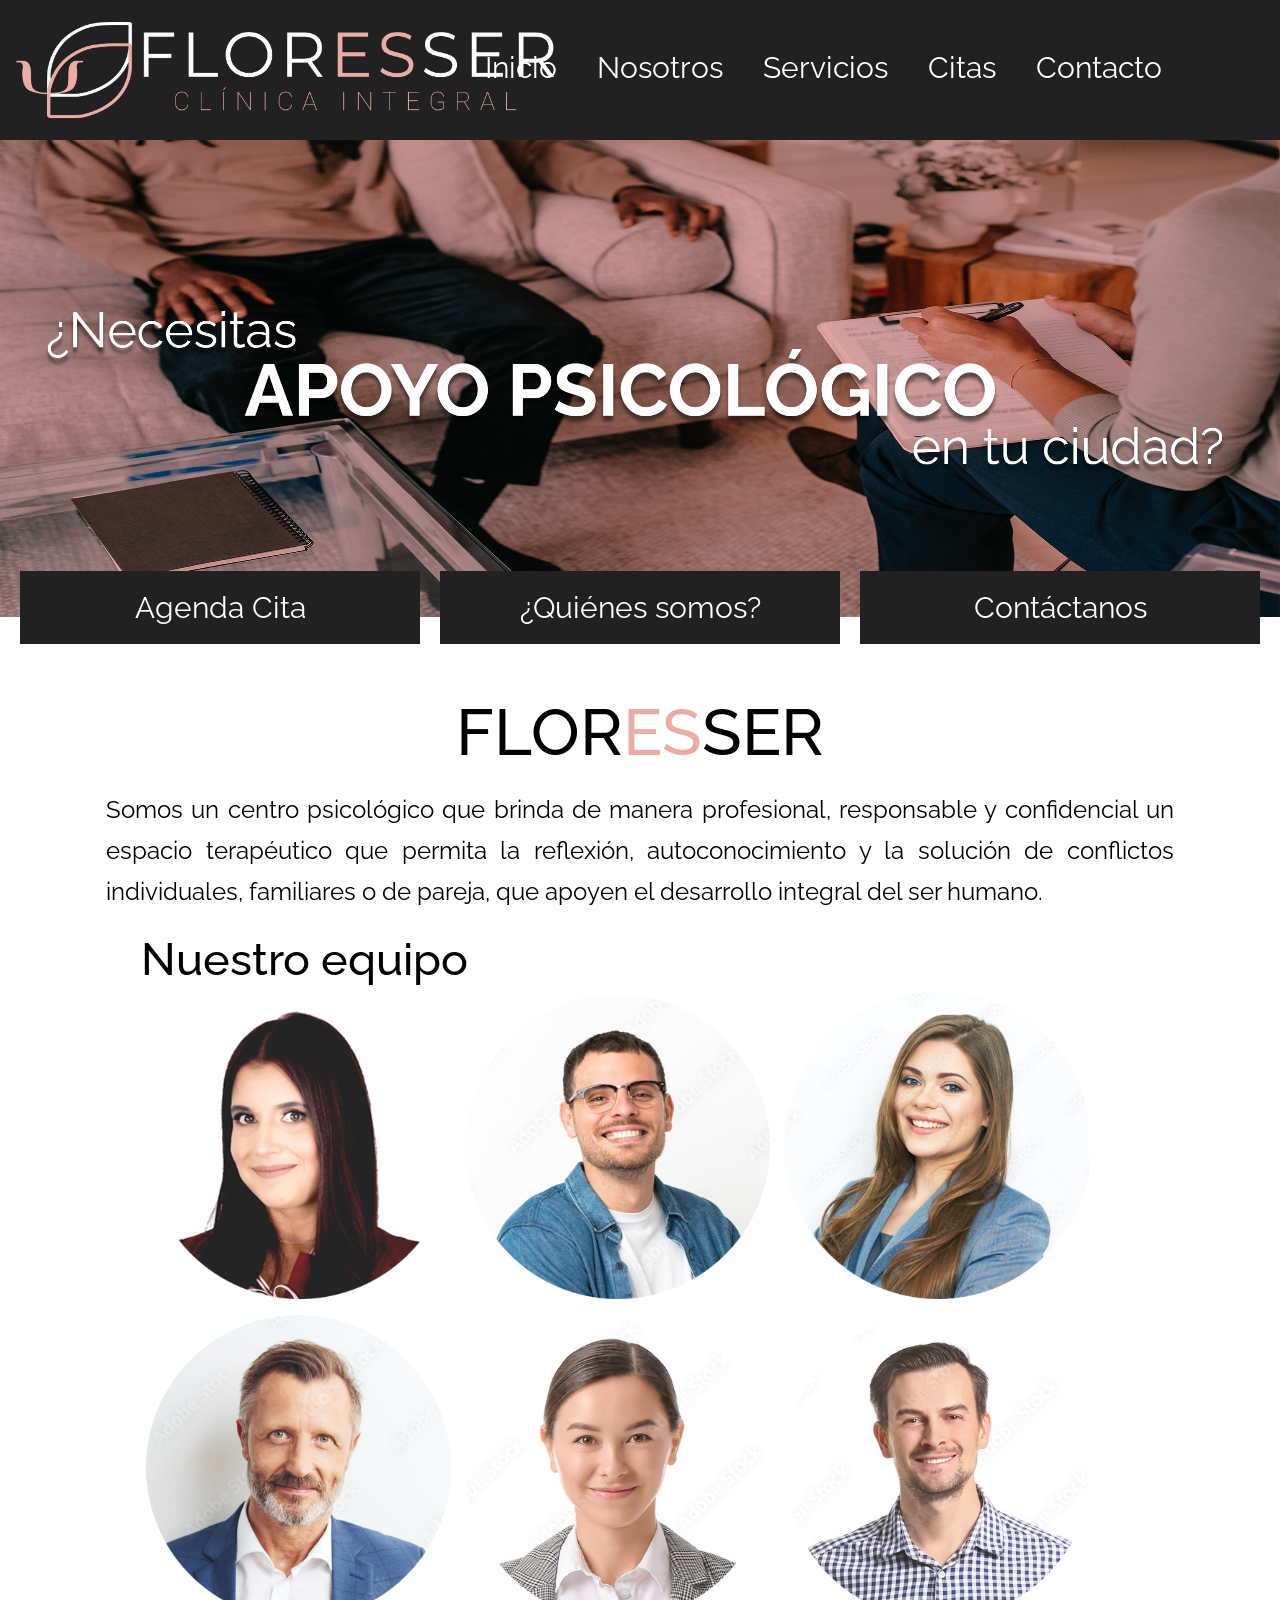
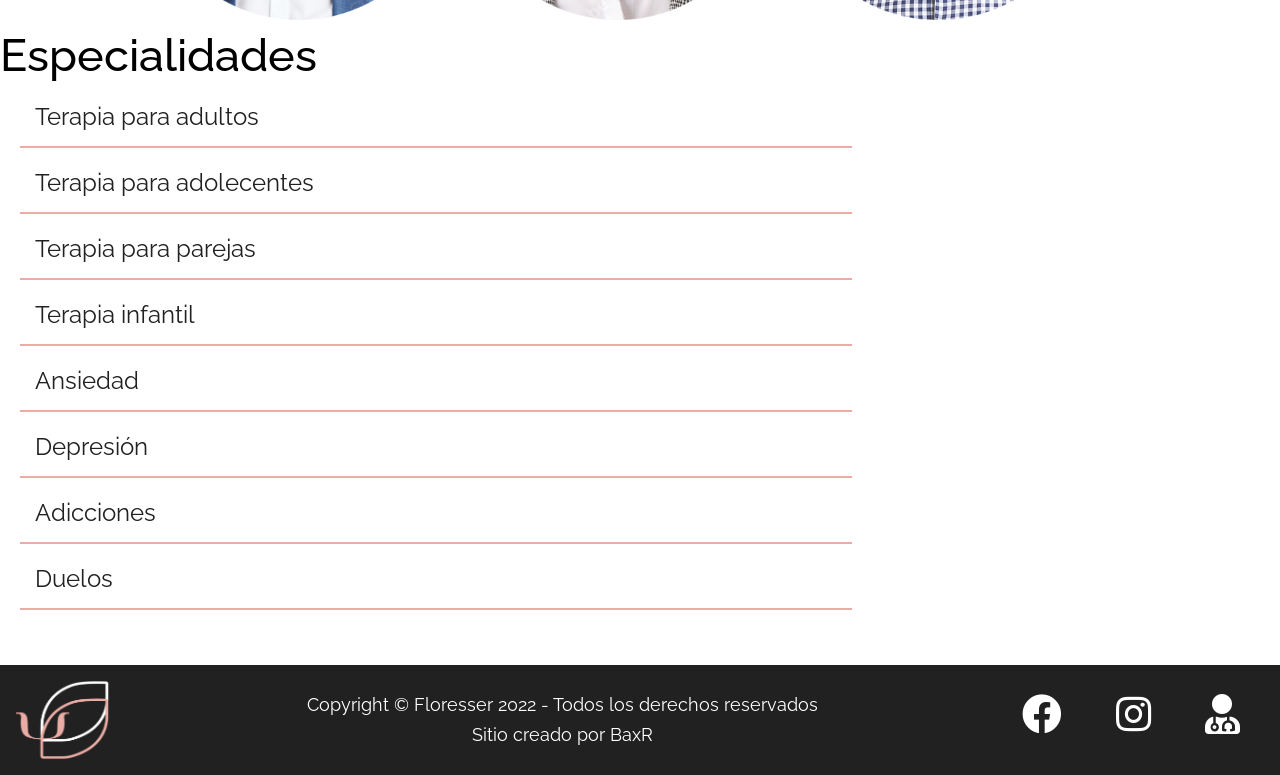
<file: index.html>
<!DOCTYPE html>
<html lang="en">
<head>
    <meta charset="UTF-8">
    <meta http-equiv="X-UA-Compatible" content="IE=edge">
    <meta name="viewport" content="width=device-width, initial-scale=1.0">
    <link rel="preconnect" href="https://fonts.googleapis.com">
    <link rel="preconnect" href="https://fonts.gstatic.com" crossorigin>
    <link href="https://fonts.googleapis.com/css2?family=Raleway:wght@100;300;400;500;600;700;800;900&display=swap" rel="stylesheet">
    <link href="https://cdnjs.cloudflare.com/ajax/libs/font-awesome/5.13.0/css/all.min.css" rel="stylesheet">
    <link rel="stylesheet" href="css/estilo.css"> 
    <title>🌷🌷 Floresser 🌷🌷 - Inicio</title>
</head>
<body>
    <div class="contenedor-index">

        <nav>
            <input type="checkbox" id="check">
            <label for="check" class="checkbtn">
                <i class="fas fa-bars"></i>
            </label>
            <a href="index.html" class="enlace">
                <img src="images/logos/logo.png" alt="Logo Floresser" class="logo">
            </a>
            <ul>
                <li><a href="index.html">Inicio</a></li>
                <li><a href="nosotros.html">Nosotros</a></li>
                <li><a href="servicios.html">Servicios</a></li>
                <li><a href="citas.html">Citas</a></li>
                <li><a href="contacto.html">Contacto</a></li>
            </ul>
        </nav>

        <header class="portada">
            <img src="./images/covers/index.png" alt="Bienvenido">
            <ul class="opciones">
                <li><a href="citas.html">Agenda Cita</a></li>
                <li><a href="nosotros.html">¿Quiénes somos?</a></li>
                <li><a href="contacto.html">Contáctanos</a></li>
            </ul>
            <h1>Flor<span>es</span>ser</h1>
            <p>Somos un centro psicológico que brinda de manera profesional, responsable y confidencial un espacio terapéutico que permita la reflexión, autoconocimiento y la solución de conflictos individuales, familiares o de pareja, que apoyen el desarrollo integral del ser humano.</p>
        </header>

        <main class="equipo-psic">

            <h2>Nuestro equipo</h2>
            <div class="equipo-1">
                <img src="./images/equipo/psic_001.png" alt="Psic. Lluvia Cañedo">
                <img src="./images/equipo/psic_002.png" alt="Psic. Leonardo Sanz">
                <img src="./images/equipo/psic_003.png" alt="Psic. Fernanda Ojeda">
                <img src="./images/equipo/psic_004.png" alt="Psic. Daniel Becerra">
                <img src="./images/equipo/psic_005.png" alt="Psic. Isabella Ochoa">
                <img src="./images/equipo/psic_006.png" alt="Psic. Antonio Check">
            </div>
        </main>

        <section class="especialidades">
            <h2>Especialidades</h2>
            <ul>
                <li><span>Terapia para adultos</span></li>
                <li><span>Terapia para adolecentes</span></li>
                <li><span>Terapia para parejas</span></li>
                <li><span>Terapia infantil</span></li>
                <li><span>Ansiedad</span></li>
                <li><span>Depresión</span></li>
                <li><span>Adicciones</span></li>
                <li><span>Duelos</span></li>
            </ul>
        </section>

        <footer class="foot">
            <a href="index.html" class="enlace-foot">
                <img src="./images/logos/logo_flor.png" alt="Logo Floresser" class="logo-foot">
            </a> 
            <h3 class="copyright">Copyright © Floresser 2022 - Todos los derechos reservados <br> Sitio creado por BaxR</h3>
            <ul class="redes-sociales">
                <li><a href="https://www.facebook.com/Psic.LluviaCanedo" target="_blank"><i class="fab fa-facebook"></i></a></li>
                <li><a href="https://www.instagram.com/psic.lluviacanedo/" target="_blank"><i class="fab fa-instagram"></i></a></li>
                <li><a href="https://www.doctoralia.com.mx/lluvia-canedo/psicologo/tijuana" target="_blank"><i class="fas fa-user-md"></i></a></li>
            </ul>
        </footer>


    </div>
</body>
</html>
</file>
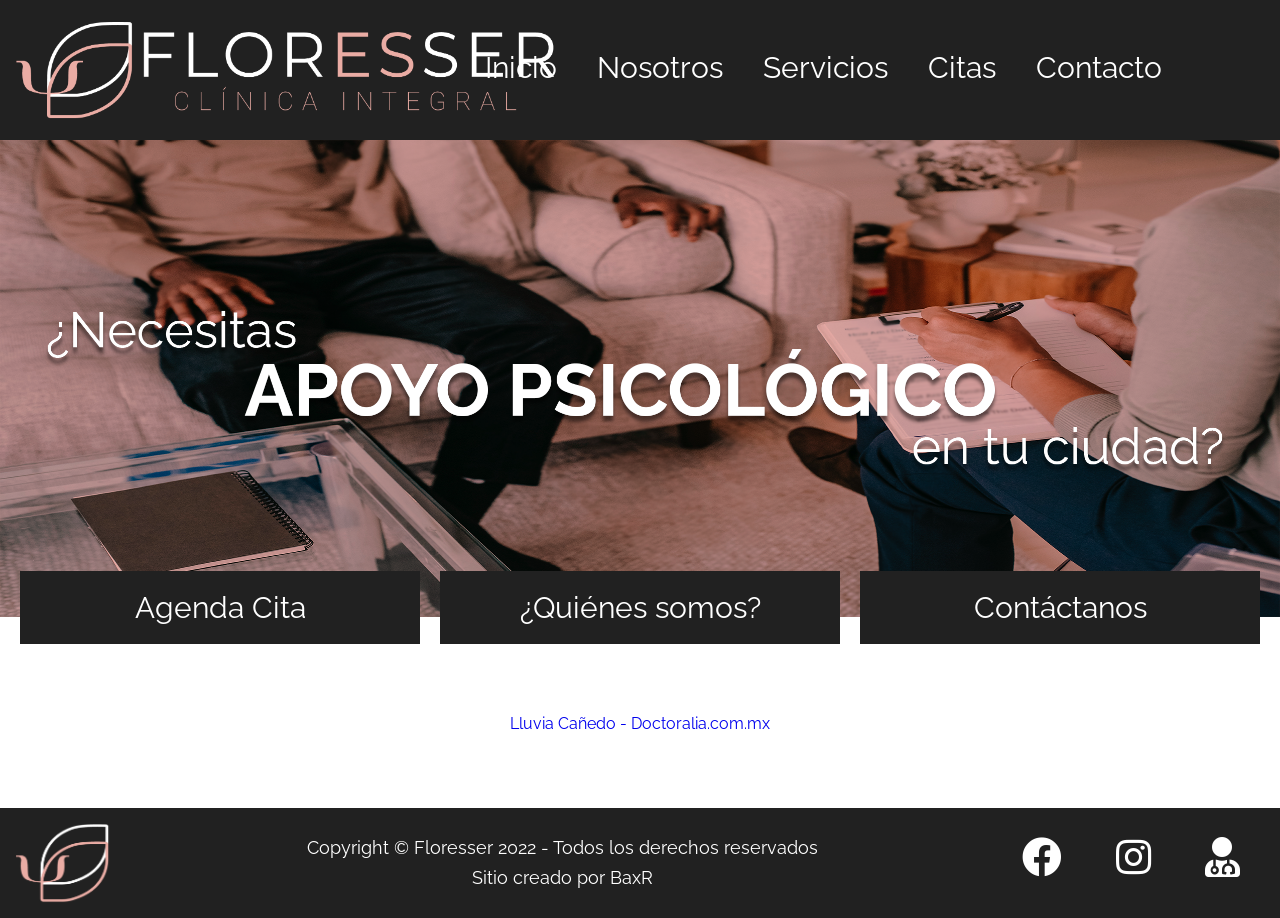
<file: citas.html>
<!DOCTYPE html>
<html lang="en">
<head>
    <meta charset="UTF-8">
    <meta http-equiv="X-UA-Compatible" content="IE=edge">
    <meta name="viewport" content="width=device-width, initial-scale=1.0">
    <meta name="description" content="Floresser es una clínica integral psicológica que brinda un espacio de reflexión, autoconocimiento y solución de conflictos para el desarrollo integral del ser humano">
    <meta name="keywords" content="Floresser, Clinica Integral Floresser, Psicoterapia Infantil, Psicoterapia Individual, Psicoterapia a Domicilio, Psicoterapia de pareja y Familiar, Talleres psicológicos, Psicodiagnóstico, Psicoterapia de Grupo, Grupos de Apoyo, Problemas de Aprendizaje, Orientación Vocacional, Trastornos Emocionales, Orientación Sexual, Ansiedad, Depresión, Duelo">
    <link rel="preconnect" href="https://fonts.googleapis.com">
    <link rel="preconnect" href="https://fonts.gstatic.com" crossorigin>
    <link href="https://fonts.googleapis.com/css2?family=Raleway:wght@100;300;400;500;600;700;800;900&display=swap" rel="stylesheet">
    <link href="https://cdnjs.cloudflare.com/ajax/libs/font-awesome/5.13.0/css/all.min.css" rel="stylesheet">
    <link rel="stylesheet" href="css/estilo.css"> 
    <title>🌷🌷 Floresser 🌷🌷 - Nosotros</title>
</head>
<body>
    <div class="contenedor_main">

        <nav>
            <input type="checkbox" id="check">
            <label for="check" class="checkbtn">
                <i class="fas fa-bars"></i>
            </label>
            <a href="index.html" class="enlace">
                <img src="images/logos/logo.png" alt="Logo Floresser" class="logo">
            </a>
            <ul>
                <li><a href="index.html">Inicio</a></li>
                <li><a href="nosotros.html">Nosotros</a></li>
                <li><a href="servicios.html">Servicios</a></li>
                <li><a href="citas.html">Citas</a></li>
                <li><a href="contacto.html">Contacto</a></li>
            </ul>
        </nav>

        <header class="portada">
            <img src="./images/covers/index.png" alt="Bienvenido">
            <ul class="opciones">
                <li><a href="citas.html">Agenda Cita</a></li>
                <li><a href="nosotros.html">¿Quiénes somos?</a></li>
                <li><a href="contacto.html">Contáctanos</a></li>
            </ul>
        </header>

        <main class="doctoralia">
            <a id="zl-url" class="zl-url" href="https://www.doctoralia.com.mx/lluvia-canedo/psicologo/tijuana" rel="nofollow" data-zlw-doctor="lluvia-canedo" data-zlw-type="big_with_calendar" data-zlw-opinion="false" data-zlw-hide-branding="true">Lluvia Cañedo - Doctoralia.com.mx</a><script>!function($_x,_s,id){var js,fjs=$_x.getElementsByTagName(_s)[0];if(!$_x.getElementById(id)){js = $_x.createElement(_s);js.id = id;js.src = "//platform.docplanner.com/js/widget.js";fjs.parentNode.insertBefore(js,fjs);}}(document,"script","zl-widget-s");</script>
        </main>

        <footer class="foot">
            <a href="index.html" class="enlace-foot">
                <img src="./images/logos/logo_flor.png" alt="Logo Floresser" class="logo-foot">
            </a> 
            <h3 class="copyright">Copyright © Floresser 2022 - Todos los derechos reservados <br> Sitio creado por BaxR</h3>
            <ul class="redes-sociales">
                <li><a href="https://www.facebook.com/Psic.LluviaCanedo" target="_blank"><i class="fab fa-facebook"></i></a></li>
                <li><a href="https://www.instagram.com/psic.lluviacanedo/" target="_blank"><i class="fab fa-instagram"></i></a></li>
                <li><a href="https://www.doctoralia.com.mx/lluvia-canedo/psicologo/tijuana" target="_blank"><i class="fas fa-user-md"></i></a></li>
            </ul>
        </footer>
    </div>
</body>
</html>
</file>
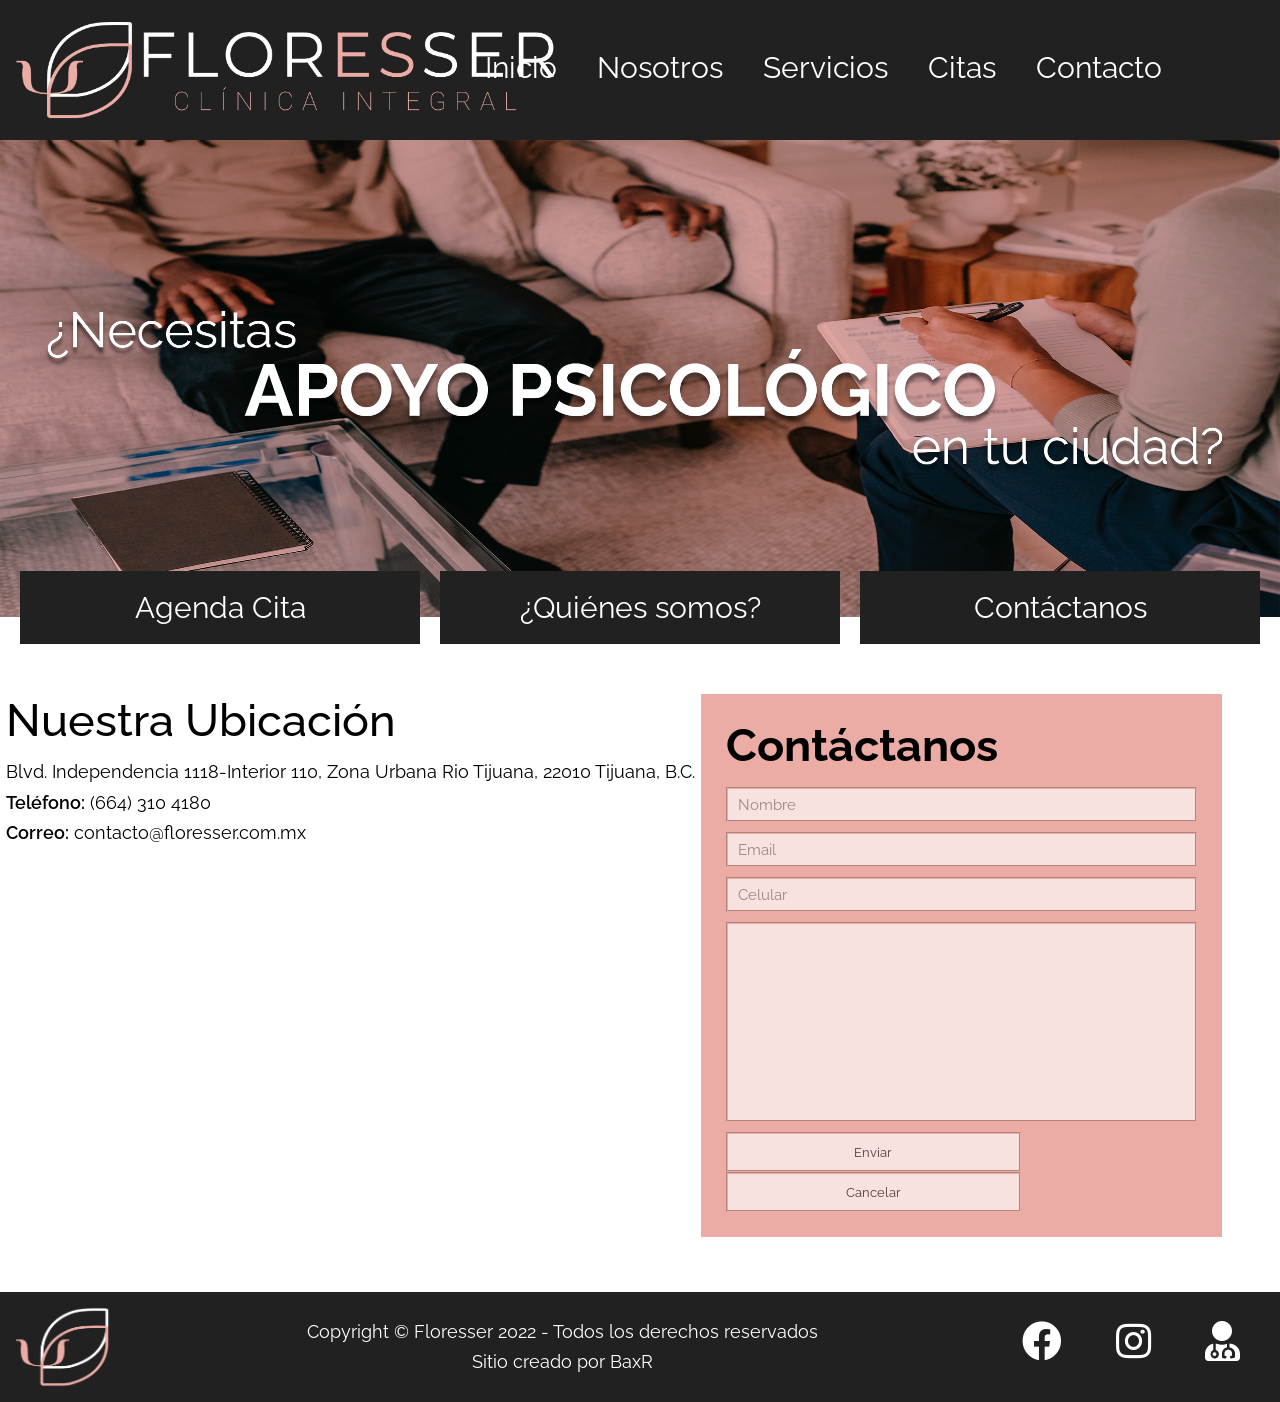
<file: contacto.html>
<!DOCTYPE html>
<html lang="en">
<head>
    <meta charset="UTF-8">
    <meta http-equiv="X-UA-Compatible" content="IE=edge">
    <meta name="viewport" content="width=device-width, initial-scale=1.0">
    <meta name="description" content="Floresser es una clínica integral psicológica que brinda un espacio de reflexión, autoconocimiento y solución de conflictos para el desarrollo integral del ser humano">
    <meta name="keywords" content="Floresser, Clinica Integral Floresser, Psicoterapia Infantil, Psicoterapia Individual, Psicoterapia a Domicilio, Psicoterapia de pareja y Familiar, Talleres psicológicos, Psicodiagnóstico, Psicoterapia de Grupo, Grupos de Apoyo, Problemas de Aprendizaje, Orientación Vocacional, Trastornos Emocionales, Orientación Sexual, Ansiedad, Depresión, Duelo">
    <link rel="preconnect" href="https://fonts.googleapis.com">
    <link rel="preconnect" href="https://fonts.gstatic.com" crossorigin>
    <link href="https://fonts.googleapis.com/css2?family=Raleway:wght@100;300;400;500;600;700;800;900&display=swap" rel="stylesheet">
    <link href="https://cdnjs.cloudflare.com/ajax/libs/font-awesome/5.13.0/css/all.min.css" rel="stylesheet">
    <link rel="stylesheet" href="css/estilo.css"> 
    <title>🌷🌷 Floresser 🌷🌷 - Nosotros</title>
</head>
<body>
    <div class="contenedor_contacto">

        <nav>
            <input type="checkbox" id="check">
            <label for="check" class="checkbtn">
                <i class="fas fa-bars"></i>
            </label>
            <a href="index.html" class="enlace">
                <img src="images/logos/logo.png" alt="Logo Floresser" class="logo">
            </a>
            <ul>
                <li><a href="index.html">Inicio</a></li>
                <li><a href="nosotros.html">Nosotros</a></li>
                <li><a href="servicios.html">Servicios</a></li>
                <li><a href="citas.html">Citas</a></li>
                <li><a href="contacto.html">Contacto</a></li>
            </ul>
        </nav>

        <header class="portada">
            <img src="./images/covers/index.png" alt="Bienvenido">
            <ul class="opciones">
                <li><a href="citas.html">Agenda Cita</a></li>
                <li><a href="nosotros.html">¿Quiénes somos?</a></li>
                <li><a href="contacto.html">Contáctanos</a></li>
            </ul>
        </header>

        <section class="mapa">
            <div class="ubicacion">
                <h2>Nuestra Ubicación</h2>
                <ul>
                    <li>Blvd. Independencia 1118-Interior 110, Zona Urbana Rio Tijuana, 22010 Tijuana, B.C.</li><br>
                    <li><span>Teléfono:</span> (664) 310 4180</li><br>
                    <li><span>Correo:</span> contacto@floresser.com.mx</li>
                </ul>
                <iframe src="https://www.google.com/maps/embed?pb=!1m18!1m12!1m3!1d3363.7101972992837!2d-117.02072044924746!3d32.53388620355669!2m3!1f0!2f0!3f0!3m2!1i1024!2i768!4f13.1!3m3!1m2!1s0x80d948598f078725%3A0x156a1f9dc7504f9e!2sBlvd.%20Independencia%201118-Interior%20110%2C%20Zona%20Urbana%20Rio%20Tijuana%2C%2022010%20Tijuana%2C%20B.C.!5e0!3m2!1sen!2smx!4v1648437930365!5m2!1sen!2smx" width="90%" height="63%" style="border:0;" allowfullscreen="" loading="lazy" referrerpolicy="no-referrer-when-downgrade"></iframe>
            </div>
        </section>
        <main class="contacto">
            <form class="formulario">
                <h2>Contáctanos</h2>
                <input class="controlFormulario" type="text" placeholder="Nombre" required>
                <input class="controlFormulario" type="text" placeholder="Email">
                <input class="controlFormulario" type="tel" placeholder="Celular" required>
                <textarea class="mensaje" name="mensaje" id="mensaje" cols="20" rows="10"></textarea>
                <button type="submit" class="controlBoton">Enviar</button>
                <button type="reset" class="controlBoton" >Cancelar</button>
            </form>
        </main>

        <footer class="foot">
            <a href="index.html" class="enlace-foot">
                <img src="./images/logos/logo_flor.png" alt="Logo Floresser" class="logo-foot">
            </a> 
            <h3 class="copyright">Copyright © Floresser 2022 - Todos los derechos reservados <br> Sitio creado por BaxR</h3>
            <ul class="redes-sociales">
                <li><a href="https://www.facebook.com/Psic.LluviaCanedo" target="_blank"><i class="fab fa-facebook"></i></a></li>
                <li><a href="https://www.instagram.com/psic.lluviacanedo/" target="_blank"><i class="fab fa-instagram"></i></a></li>
                <li><a href="https://www.doctoralia.com.mx/lluvia-canedo/psicologo/tijuana" target="_blank"><i class="fas fa-user-md"></i></a></li>
            </ul>
        </footer>
    </div>
</body>
</html>
</file>
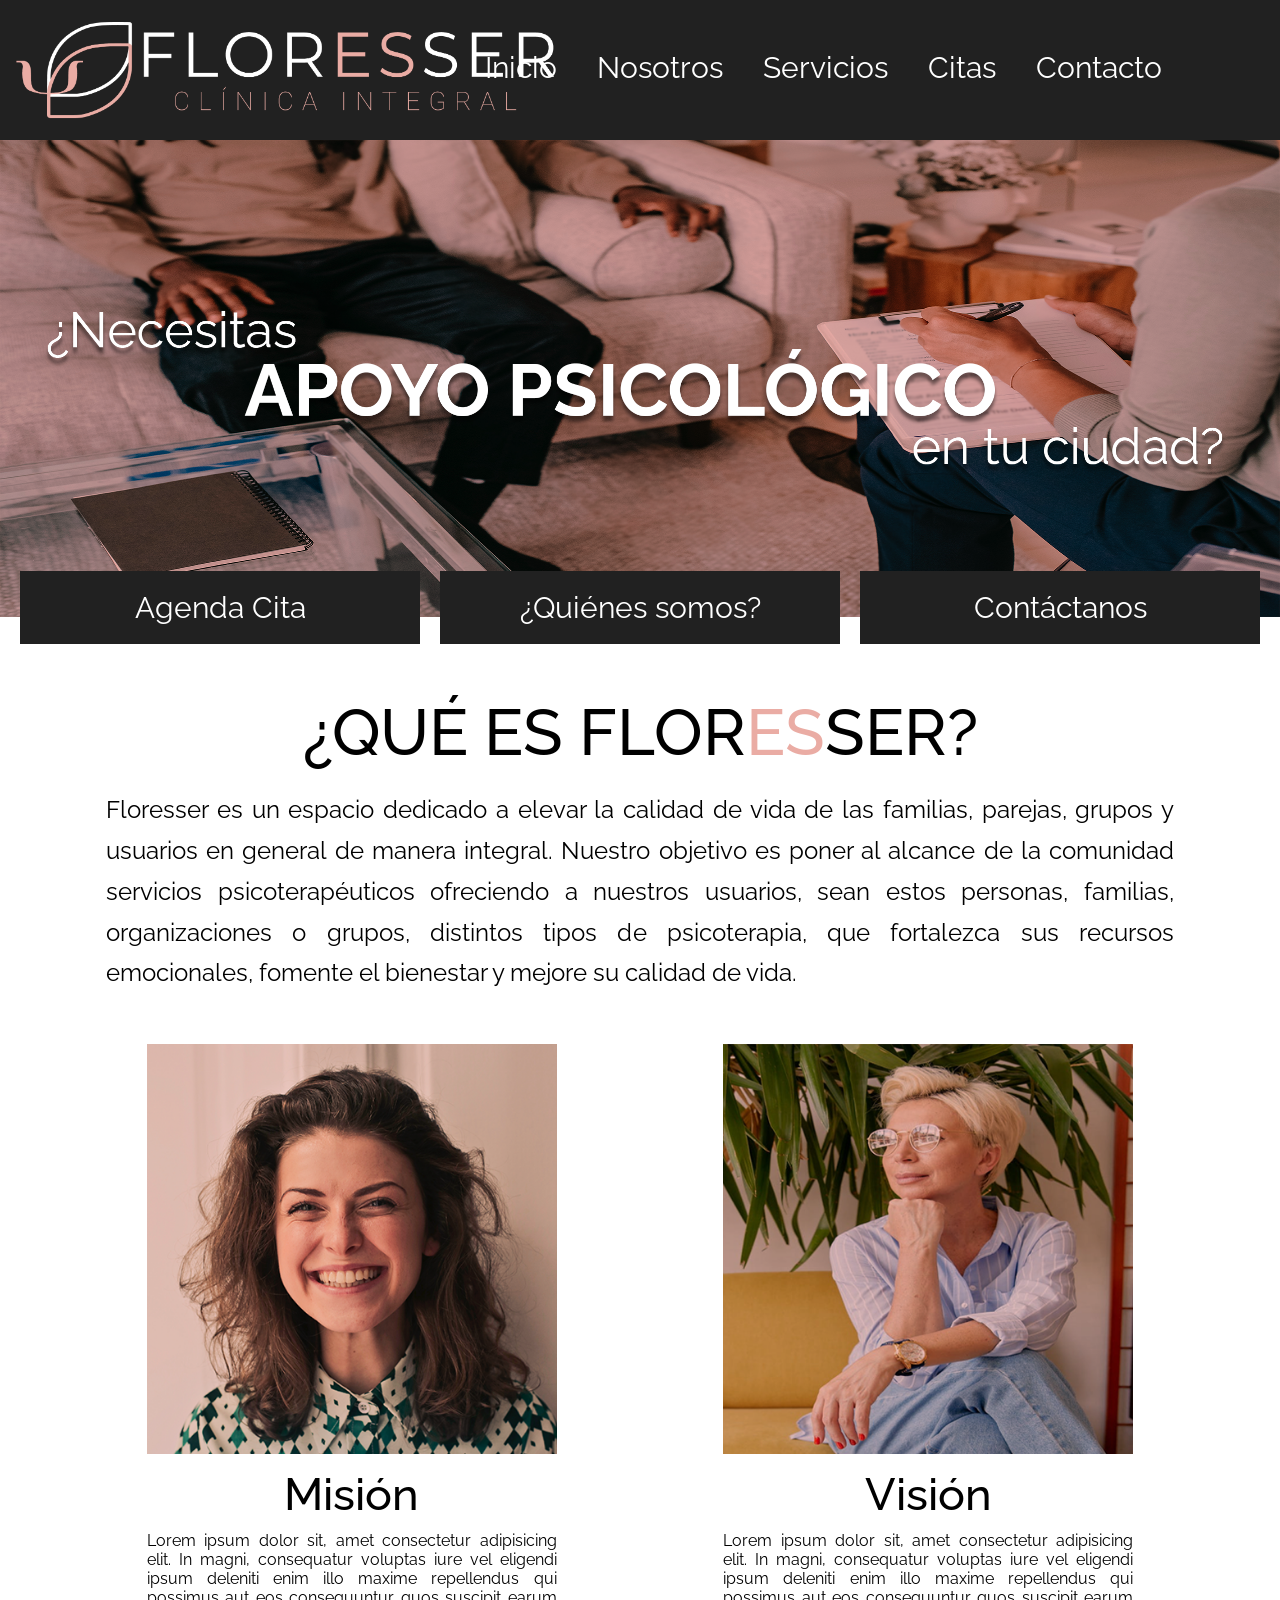
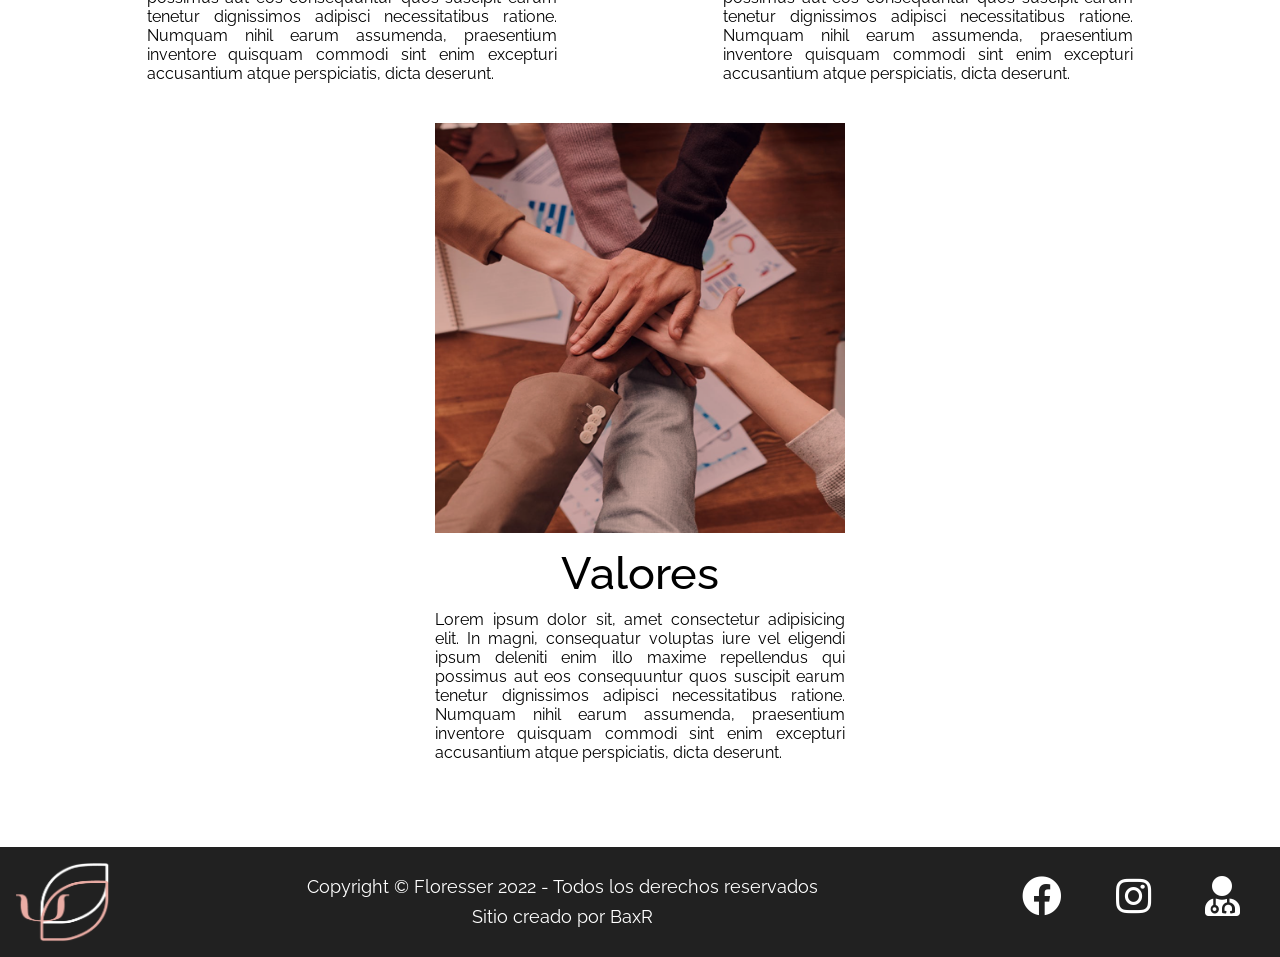
<file: nosotros.html>
<!DOCTYPE html>
<html lang="en">
<head>
    <meta charset="UTF-8">
    <meta http-equiv="X-UA-Compatible" content="IE=edge">
    <meta name="viewport" content="width=device-width, initial-scale=1.0">
    <meta name="description" content="Floresser es una clínica integral psicológica que brinda un espacio de reflexión, autoconocimiento y solución de conflictos para el desarrollo integral del ser humano">
    <meta name="keywords" content="Floresser, Clinica Integral Floresser, Psicoterapia Infantil, Psicoterapia Individual, Psicoterapia a Domicilio, Psicoterapia de pareja y Familiar, Talleres psicológicos, Psicodiagnóstico, Psicoterapia de Grupo, Grupos de Apoyo, Problemas de Aprendizaje, Orientación Vocacional, Trastornos Emocionales, Orientación Sexual, Ansiedad, Depresión, Duelo">
    <link rel="preconnect" href="https://fonts.googleapis.com">
    <link rel="preconnect" href="https://fonts.gstatic.com" crossorigin>
    <link href="https://fonts.googleapis.com/css2?family=Raleway:wght@100;300;400;500;600;700;800;900&display=swap" rel="stylesheet">
    <link href="https://cdnjs.cloudflare.com/ajax/libs/font-awesome/5.13.0/css/all.min.css" rel="stylesheet">
    <link rel="stylesheet" href="css/estilo.css"> 
    <title>🌷🌷 Floresser 🌷🌷 - Nosotros</title>
</head>
<body>
    <div class="contenedor_nosotros">

        <nav>
            <input type="checkbox" id="check">
            <label for="check" class="checkbtn">
                <i class="fas fa-bars"></i>
            </label>
            <a href="index.html" class="enlace">
                <img src="images/logos/logo.png" alt="Logo Floresser" class="logo">
            </a>
            <ul>
                <li><a href="index.html">Inicio</a></li>
                <li><a href="nosotros.html">Nosotros</a></li>
                <li><a href="servicios.html">Servicios</a></li>
                <li><a href="citas.html">Citas</a></li>
                <li><a href="contacto.html">Contacto</a></li>
            </ul>
        </nav>

        <header class="portada">
            <img src="./images/covers/index.png" alt="Bienvenido">
            <ul class="opciones">
                <li><a href="citas.html">Agenda Cita</a></li>
                <li><a href="nosotros.html">¿Quiénes somos?</a></li>
                <li><a href="contacto.html">Contáctanos</a></li>
            </ul>
        </header>

        <main class="nosotros">
            <h1>¿Qué es Flor<span>es</span>ser?</h1>
            <p>Floresser es un espacio dedicado a elevar la calidad de vida de las familias, parejas, grupos y usuarios en general de manera integral. Nuestro objetivo es poner al alcance de la comunidad servicios psicoterapéuticos ofreciendo a nuestros usuarios, sean estos personas, familias, organizaciones o grupos, distintos tipos de psicoterapia, que fortalezca sus recursos emocionales, fomente el bienestar y mejore su calidad de vida.</p>
        </main>

        <section class="mviva">
            <div class="mision">
                <img src="./images/nosotros/mision.png" alt="Nuestra Misión">
                <h2>Misión</h2>
                <p>Lorem ipsum dolor sit, amet consectetur adipisicing elit. In magni, consequatur voluptas iure vel eligendi ipsum deleniti enim illo maxime repellendus qui possimus aut eos consequuntur quos suscipit earum tenetur dignissimos adipisci necessitatibus ratione. Numquam nihil earum assumenda, praesentium inventore quisquam commodi sint enim excepturi accusantium atque perspiciatis, dicta deserunt.</p>
            </div>
    
            <div class="vision">
                <img src="./images/nosotros/vision.png" alt="Nuestra Visión">
                <h2>Visión</h2>
                <p>Lorem ipsum dolor sit, amet consectetur adipisicing elit. In magni, consequatur voluptas iure vel eligendi ipsum deleniti enim illo maxime repellendus qui possimus aut eos consequuntur quos suscipit earum tenetur dignissimos adipisci necessitatibus ratione. Numquam nihil earum assumenda, praesentium inventore quisquam commodi sint enim excepturi accusantium atque perspiciatis, dicta deserunt.</p>
            </div>
    
            <div class="valores">
                <img src="./images/nosotros/valores.png" alt="Nuestros valores">
                <h2>Valores</h2>
                <p>Lorem ipsum dolor sit, amet consectetur adipisicing elit. In magni, consequatur voluptas iure vel eligendi ipsum deleniti enim illo maxime repellendus qui possimus aut eos consequuntur quos suscipit earum tenetur dignissimos adipisci necessitatibus ratione. Numquam nihil earum assumenda, praesentium inventore quisquam commodi sint enim excepturi accusantium atque perspiciatis, dicta deserunt.</p>
            </div>
            
        </section>

        <footer class="foot">
            <a href="index.html" class="enlace-foot">
                <img src="./images/logos/logo_flor.png" alt="Logo Floresser" class="logo-foot">
            </a> 
            <h3 class="copyright">Copyright © Floresser 2022 - Todos los derechos reservados <br> Sitio creado por BaxR</h3>
            <ul class="redes-sociales">
                <li><a href="https://www.facebook.com/Psic.LluviaCanedo" target="_blank"><i class="fab fa-facebook"></i></a></li>
                <li><a href="https://www.instagram.com/psic.lluviacanedo/" target="_blank"><i class="fab fa-instagram"></i></a></li>
                <li><a href="https://www.doctoralia.com.mx/lluvia-canedo/psicologo/tijuana" target="_blank"><i class="fas fa-user-md"></i></a></li>
            </ul>
        </footer>
    </div>
</body>
</html>
</file>
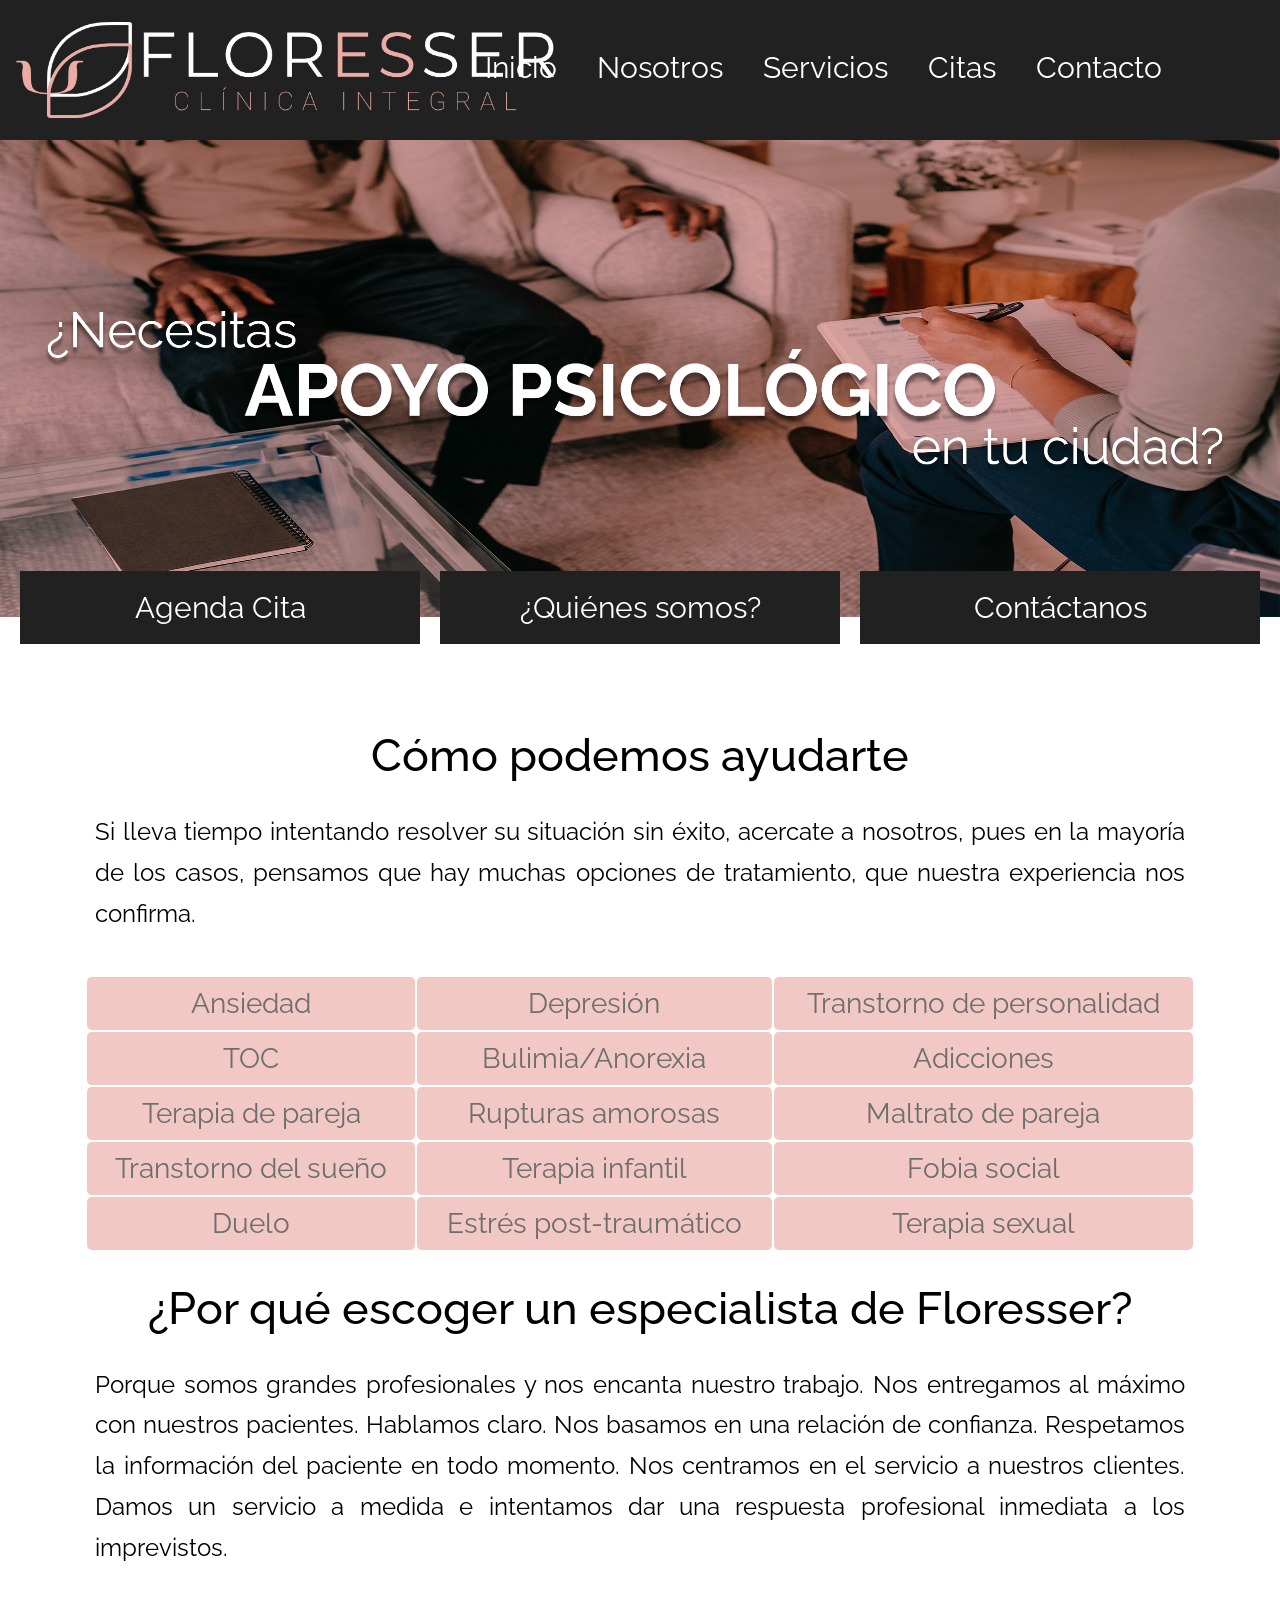
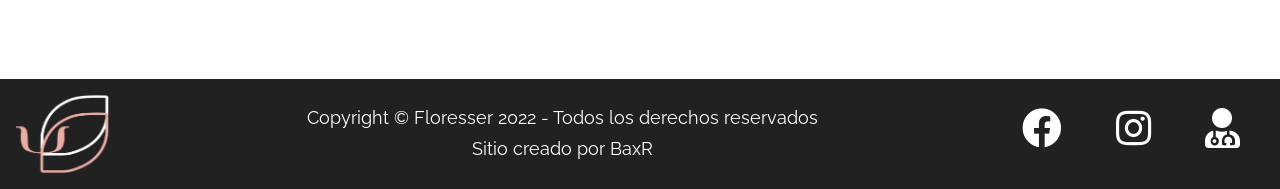
<file: servicios.html>
<!DOCTYPE html>
<html lang="en">
<head>
    <meta charset="UTF-8">
    <meta http-equiv="X-UA-Compatible" content="IE=edge">
    <meta name="viewport" content="width=device-width, initial-scale=1.0">
    <meta name="description" content="Floresser es una clínica integral psicológica que brinda un espacio de reflexión, autoconocimiento y solución de conflictos para el desarrollo integral del ser humano">
    <meta name="keywords" content="Floresser, Clinica Integral Floresser, Psicoterapia Infantil, Psicoterapia Individual, Psicoterapia a Domicilio, Psicoterapia de pareja y Familiar, Talleres psicológicos, Psicodiagnóstico, Psicoterapia de Grupo, Grupos de Apoyo, Problemas de Aprendizaje, Orientación Vocacional, Trastornos Emocionales, Orientación Sexual, Ansiedad, Depresión, Duelo">
    <link rel="preconnect" href="https://fonts.googleapis.com">
    <link rel="preconnect" href="https://fonts.gstatic.com" crossorigin>
    <link href="https://fonts.googleapis.com/css2?family=Raleway:wght@100;300;400;500;600;700;800;900&display=swap" rel="stylesheet">
    <link href="https://cdnjs.cloudflare.com/ajax/libs/font-awesome/5.13.0/css/all.min.css" rel="stylesheet">
    <link rel="stylesheet" href="css/estilo.css"> 
    <title>🌷🌷 Floresser 🌷🌷 - Nosotros</title>
</head>
<body>
    <div class="contenedor_main">

        <nav>
            <input type="checkbox" id="check">
            <label for="check" class="checkbtn">
                <i class="fas fa-bars"></i>
            </label>
            <a href="index.html" class="enlace">
                <img src="images/logos/logo.png" alt="Logo Floresser" class="logo">
            </a>
            <ul>
                <li><a href="index.html">Inicio</a></li>
                <li><a href="nosotros.html">Nosotros</a></li>
                <li><a href="servicios.html">Servicios</a></li>
                <li><a href="citas.html">Citas</a></li>
                <li><a href="contacto.html">Contacto</a></li>
            </ul>
        </nav>

        <header class="portada">
            <img src="./images/covers/index.png" alt="Bienvenido">
            <ul class="opciones">
                <li><a href="citas.html">Agenda Cita</a></li>
                <li><a href="nosotros.html">¿Quiénes somos?</a></li>
                <li><a href="contacto.html">Contáctanos</a></li>
            </ul>
        </header>

        <main class="servicios">
            <div class="especialidades">
                <h2>Cómo podemos ayudarte</h2>
                <p>Si lleva tiempo intentando resolver su situación sin éxito, acercate a nosotros, pues en la mayoría de los casos, pensamos que hay muchas opciones de tratamiento, que nuestra experiencia nos confirma.</p>
                <table class="tablaEspecialidades">
                    <tr>
                        <td>Ansiedad</td>
                        <td>Depresión</td>
                        <td>Transtorno de personalidad</td>
                    </tr>
                    <tr>
                        <td>TOC</td>
                        <td>Bulimia/Anorexia</td>
                        <td>Adicciones</td>
                    </tr>
                    <tr>
                        <td>Terapia de pareja</td>
                        <td>Rupturas amorosas</td>
                        <td>Maltrato de pareja</td>
                    </tr>
                    <tr>
                        <td>Transtorno del sueño</td>
                        <td>Terapia infantil</td>
                        <td>Fobia social</td>
                    </tr>
                    <tr>
                        <td>Duelo</td>
                        <td>Estrés post-traumático</td>
                        <td>Terapia sexual</td>
                    </tr>
                </table>
                <h2>¿Por qué escoger un especialista de Floresser?</h2>
                <p>
                    Porque somos grandes profesionales y nos encanta nuestro trabajo. Nos entregamos al máximo con nuestros pacientes. Hablamos claro. Nos basamos en una relación de confianza. Respetamos la información del paciente en todo momento. Nos centramos en el servicio a nuestros clientes. Damos un servicio a medida e intentamos dar una respuesta profesional inmediata a los imprevistos.                
                </p>
            </div>
        </main>

        <footer class="foot">
            <a href="index.html" class="enlace-foot">
                <img src="./images/logos/logo_flor.png" alt="Logo Floresser" class="logo-foot">
            </a> 
            <h3 class="copyright">Copyright © Floresser 2022 - Todos los derechos reservados <br> Sitio creado por BaxR</h3>
            <ul class="redes-sociales">
                <li><a href="https://www.facebook.com/Psic.LluviaCanedo" target="_blank"><i class="fab fa-facebook"></i></a></li>
                <li><a href="https://www.instagram.com/psic.lluviacanedo/" target="_blank"><i class="fab fa-instagram"></i></a></li>
                <li><a href="https://www.doctoralia.com.mx/lluvia-canedo/psicologo/tijuana" target="_blank"><i class="fas fa-user-md"></i></a></li>
            </ul>
        </footer>
    </div>
</body>
</html>
</file>
<file: css/estilo.css>
* {
  margin: 0;
  padding: 0;
  box-sizing: border-box;
  font-family: 'Raleway', sans-serif;
  text-decoration: none;
  list-style: none; }

.contenedor_index {
  width: 100%;
  display: grid;
  grid-template-columns: repeat(3, auto);
  grid-template-rows: repeat(4, auto);
  grid-template-areas: "nav nav nav" "head head head" "equipo equipo espec" "footer footer footer"; }

.contenedor_nosotros {
  width: 100%;
  display: grid;
  grid-template-columns: repeat(3, auto);
  grid-template-rows: repeat(4, auto);
  grid-template-areas: "nav nav nav" "head head head" "nos nos nos" "mvv mvv mvv" "footer footer footer"; }

.contenedor_main {
  width: 100%;
  display: grid;
  grid-template-columns: repeat(3, auto);
  grid-template-rows: repeat(4, auto);
  grid-template-areas: "nav nav nav" "head head head" "main main main" "footer footer footer"; }

.contenedor_contacto {
  width: 100%;
  display: grid;
  grid-template-columns: repeat(3, auto);
  grid-template-rows: repeat(4, auto);
  grid-template-areas: "nav nav nav" "head head head" "ubic ubic cont" "footer footer footer"; }

nav {
  grid-area: nav;
  background-color: #212121;
  height: 140px;
  width: 100%; }
  nav .enlace {
    position: absolute;
    padding: 20px 15px; }
    nav .enlace .logo {
      height: 100px; }
  nav ul {
    float: right;
    margin-right: 100px; }
    nav ul li {
      display: inline-block;
      line-height: 135px;
      margin: 0 5px; }
      nav ul li a {
        color: white;
        font-size: 30px;
        padding: 20px 13px; }
        nav ul li a:hover {
          font-weight: 500;
          transition: .5s; }
  nav .checkbtn {
    font-size: 30px;
    color: white;
    float: right;
    line-height: 120px;
    margin-right: 40px;
    cursor: pointer;
    display: none; }
  nav #check {
    display: none; }

header {
  grid-area: head;
  background-color: white; }
  header img {
    width: 100%; }
  header .opciones {
    display: flex;
    justify-content: space-evenly;
    position: relative;
    top: -50px; }
    header .opciones li {
      background-color: #212121;
      text-align: center;
      width: 400px;
      display: inline-block;
      padding: 1.5%; }
      header .opciones li a {
        font-size: 30px;
        color: white; }
        header .opciones li a:hover {
          font-weight: 500; }
  header h1 {
    font-size: 65px;
    font-weight: 500;
    margin: 0;
    text-transform: uppercase;
    text-align: center; }
    header h1 span {
      color: #EAACA4; }
  header p {
    font-size: 24px;
    font-weight: 400;
    line-height: 1.7em;
    margin: 0;
    width: 85%;
    display: block;
    margin: 0 auto;
    padding: 20px 10px;
    text-align: justify; }

.equipo-psic {
  grid-area: equipo;
  margin-left: 11%; }
  .equipo-psic h2 {
    font-size: 45px;
    font-weight: 500;
    margin: 0; }
  .equipo-psic img {
    width: 315px;
    opacity: 95%;
    padding-top: 25px;
    padding: 5px 5px; }
    .equipo-psic img:hover {
      opacity: 100%; }

.especialidades {
  grid-area: espec;
  background-color: white;
  margin: auto 0; }
  .especialidades h2 {
    font-size: 45px;
    font-weight: 500;
    margin: 0; }
  .especialidades li {
    font-size: 24px;
    margin: 5px 20px;
    width: 65%;
    color: #212121;
    padding: 15px;
    border-bottom: 2.2px solid #EAACA4; }

.nosotros {
  grid-area: nos;
  width: 100%; }
  .nosotros h1 {
    font-size: 65px;
    font-weight: 500;
    margin: 0;
    text-transform: uppercase;
    text-align: center; }
    .nosotros h1 span {
      color: #EAACA4; }
  .nosotros p {
    font-size: 24px;
    font-weight: 400;
    line-height: 1.7em;
    margin: 0;
    width: 85%;
    display: block;
    margin: 0 auto;
    padding: 20px 10px;
    text-align: justify; }

.mviva {
  grid-area: mvv;
  display: flex;
  justify-content: space-evenly;
  flex-wrap: wrap;
  margin: 10px 0;
  grid-column: span 3;
  text-align: justify; }
  .mviva h2 {
    text-align: center;
    font-size: 45px;
    font-weight: 500;
    margin: 0;
    margin: 10px 0; }
  .mviva img {
    width: 100%; }
  .mviva .mision, .mviva .vision, .mviva .valores {
    padding: 20px 20px;
    width: 450px; }

.servicios {
  grid-area: main;
  margin: 10px 85px;
  margin-bottom: 35px; }
  .servicios .especialidades h2 {
    font-size: 45px;
    text-align: center;
    padding: 10px;
    margin-top: 15px; }
  .servicios .especialidades p {
    font-size: 24px;
    font-weight: 400;
    line-height: 1.7em;
    margin: 0;
    padding: 20px 10px;
    text-align: justify; }
  .servicios .especialidades table {
    width: 100%;
    margin: 20px 0; }
    .servicios .especialidades table td {
      padding: 10px;
      background-color: #EAACA4;
      opacity: 65%;
      font-size: 28px;
      text-align: center;
      color: #212121;
      border-radius: .3rem; }
      .servicios .especialidades table td:hover {
        opacity: 100%; }

.doctoralia {
  grid-area: main;
  margin: 20px auto; }

.contenedor_contacto {
  margin: auto 0; }
  .contenedor_contacto .mapa {
    grid-area: ubic;
    display: flex;
    justify-content: center; }
  .contenedor_contacto .ubicacion h2 {
    font-size: 45px;
    font-weight: 500;
    margin: 0;
    margin-bottom: 10px; }
  .contenedor_contacto .ubicacion li {
    font-size: 18px;
    font-weight: 400;
    line-height: 1.7em;
    margin: 0;
    display: inline;
    text-align: left;
    background-color: white;
    width: 90%;
    text-align: left; }
    .contenedor_contacto .ubicacion li span {
      font-size: 18px;
      font-weight: 600;
      line-height: 1.7em;
      margin: 0; }
  .contenedor_contacto .ubicacion iframe {
    width: 100%;
    margin-top: 25px; }
  .contenedor_contacto .contacto {
    grid-area: cont; }
    .contenedor_contacto .contacto .formulario {
      background-color: #EAACA4;
      padding: 25px;
      width: 90%; }
      .contenedor_contacto .contacto .formulario h2 {
        font-size: 45px;
        padding-bottom: 15px; }
      .contenedor_contacto .contacto .formulario input {
        width: 100%;
        margin-bottom: 10px;
        font-size: 15px; }
      .contenedor_contacto .contacto .formulario .controlFormulario {
        height: 35px;
        background-color: white;
        padding-left: 10px;
        border: 2px groove #EAACA4;
        opacity: 65%; }
      .contenedor_contacto .contacto .formulario .mensaje {
        display: block;
        width: 100%;
        height: 200px;
        margin-bottom: 10px;
        padding: 10px;
        resize: none;
        background-color: white;
        border: 2px groove #EAACA4;
        opacity: 65%; }
      .contenedor_contacto .contacto .formulario .controlBoton {
        width: 295px;
        padding: 10px;
        background-color: white;
        border: 2px groove #EAACA4;
        opacity: 65%;
        display: inline-block; }

.foot {
  grid-area: footer;
  display: flex;
  justify-content: space-between;
  margin-top: 55px;
  background-color: #212121;
  height: 110px;
  width: 100%; }
  .foot .enlace-foot {
    padding: 15px 15px; }
    .foot .enlace-foot .logo-foot {
      display: inline-block;
      height: 80px; }
  .foot .copyright {
    font-size: 18px;
    font-weight: 400;
    line-height: 1.7em;
    margin: 0;
    align-self: center;
    text-align: center;
    color: white; }
  .foot ul {
    margin-right: 15px; }
    .foot ul li {
      display: inline-block;
      line-height: 100px; }
      .foot ul li a {
        font-size: 40px;
        color: white;
        padding: 7px 25px; }
</file>
